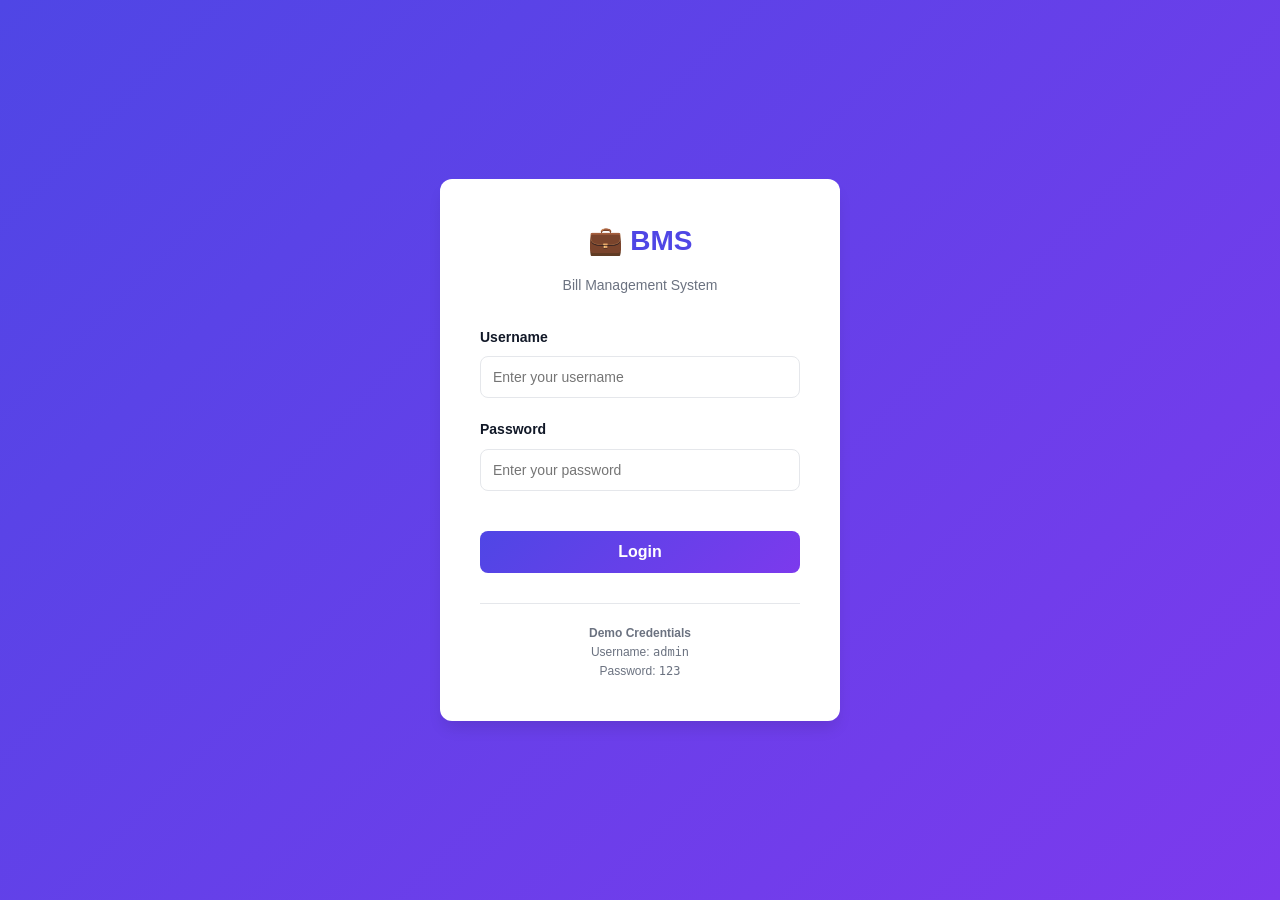
<file: index.html>
<!DOCTYPE html>
<html lang="en">
<head>
    <meta charset="UTF-8">
    <meta name="viewport" content="width=device-width, initial-scale=1.0">
    <title>Bill Management System - Login</title>
    <link rel="stylesheet" href="css/style.css">
</head>
<body>
    <!-- LOGIN CONTAINER -->
    <div class="login-container">
        <div class="login-card">
            <h1>💼 BMS</h1>
            <p class="subtitle">Bill Management System</p>
            
            <!-- ERROR MESSAGE -->
            <div id="errorMessage" class="error-message"></div>
            
            <!-- LOGIN FORM -->
            <form id="loginForm" onsubmit="handleLogin(event)">
                <div class="form-group">
                    <label for="username">Username</label>
                    <input type="text" id="username" placeholder="Enter your username" required>
                </div>
                
                <div class="form-group">
                    <label for="password">Password</label>
                    <input type="password" id="password" placeholder="Enter your password" required>
                </div>
                
                <button type="submit" class="login-btn">Login</button>
            </form>
            
            <!-- DEMO INFO -->
            <div style="margin-top: 30px; padding-top: 20px; border-top: 1px solid var(--border-color); text-align: center; font-size: 12px; color: var(--text-light);">
                <p><strong>Demo Credentials</strong></p>
                <p>Username: <code>admin</code></p>
                <p>Password: <code>123</code></p>
            </div>
        </div>
    </div>
    
    <script src="js/script.js"></script>
</body>
</html>
</file>
<file: css/style.css>
/* ========================================
   BILL MANAGEMENT SYSTEM - CSS
   Modern Responsive Design
   ======================================== */

/* ========================================
   ROOT VARIABLES
   ======================================== */
:root {
    --primary-color: #4f46e5;
    --secondary-color: #10b981;
    --danger-color: #ef4444;
    --warning-color: #f59e0b;
    --dark-color: #1f2937;
    --light-color: #f3f4f6;
    --border-color: #e5e7eb;
    --text-dark: #111827;
    --text-light: #6b7280;
    --shadow: 0 1px 3px 0 rgba(0, 0, 0, 0.1);
    --shadow-lg: 0 10px 15px -3px rgba(0, 0, 0, 0.1);
}

/* ========================================
   GLOBAL STYLES
   ======================================== */
* {
    margin: 0;
    padding: 0;
    box-sizing: border-box;
}

html, body {
    height: 100%;
    font-family: 'Segoe UI', Tahoma, Geneva, Verdana, sans-serif;
    background-color: var(--light-color);
    color: var(--text-dark);
    line-height: 1.6;
}

body {
    display: flex;
    flex-direction: column;
}

/* ========================================
   LOGIN PAGE STYLES
   ======================================== */
.login-container {
    display: flex;
    justify-content: center;
    align-items: center;
    min-height: 100vh;
    background: linear-gradient(135deg, var(--primary-color) 0%, #7c3aed 100%);
    padding: 20px;
}

.login-card {
    background: white;
    border-radius: 12px;
    box-shadow: var(--shadow-lg);
    padding: 40px;
    width: 100%;
    max-width: 400px;
}

.login-card h1 {
    text-align: center;
    color: var(--primary-color);
    margin-bottom: 10px;
    font-size: 28px;
    font-weight: 700;
}

.login-card .subtitle {
    text-align: center;
    color: var(--text-light);
    margin-bottom: 30px;
    font-size: 14px;
}

.form-group {
    margin-bottom: 20px;
}

.form-group label {
    display: block;
    margin-bottom: 8px;
    color: var(--text-dark);
    font-weight: 600;
    font-size: 14px;
}

.form-group input,
.form-group select {
    width: 100%;
    padding: 12px;
    border: 1px solid var(--border-color);
    border-radius: 8px;
    font-size: 14px;
    font-family: inherit;
    transition: all 0.3s ease;
}

.form-group input:focus,
.form-group select:focus {
    outline: none;
    border-color: var(--primary-color);
    box-shadow: 0 0 0 3px rgba(79, 70, 229, 0.1);
}

.error-message {
    color: var(--danger-color);
    font-size: 13px;
    margin-top: 5px;
    display: none;
}

.error-message.show {
    display: block;
}

.login-btn {
    width: 100%;
    padding: 12px;
    background: linear-gradient(135deg, var(--primary-color) 0%, #7c3aed 100%);
    color: white;
    border: none;
    border-radius: 8px;
    font-size: 16px;
    font-weight: 600;
    cursor: pointer;
    transition: all 0.3s ease;
    margin-top: 20px;
}

.login-btn:hover {
    transform: translateY(-2px);
    box-shadow: var(--shadow-lg);
}

/* ========================================
   MAIN LAYOUT - SIDEBAR + CONTENT
   ======================================== */
.main-layout {
    display: flex;
    height: 100vh;
    overflow: hidden;
}

/* SIDEBAR */
.sidebar {
    width: 260px;
    background: linear-gradient(180deg, var(--dark-color) 0%, #111827 100%);
    color: white;
    padding: 20px 0;
    overflow-y: auto;
    position: fixed;
    height: 100vh;
    left: 0;
    top: 0;
    box-shadow: 2px 0 8px rgba(0, 0, 0, 0.1);
    z-index: 100;
}

.sidebar-header {
    padding: 20px;
    border-bottom: 1px solid rgba(255, 255, 255, 0.1);
    text-align: center;
}

.sidebar-header h2 {
    font-size: 18px;
    font-weight: 700;
    margin: 0;
    color: var(--primary-color);
}

.sidebar-header p {
    font-size: 12px;
    color: rgba(255, 255, 255, 0.7);
    margin-top: 5px;
}

.sidebar-nav {
    list-style: none;
    padding: 20px 0;
}

.sidebar-nav li {
    margin: 0;
}

.sidebar-nav a {
    display: flex;
    align-items: center;
    padding: 15px 20px;
    color: rgba(255, 255, 255, 0.8);
    text-decoration: none;
    transition: all 0.3s ease;
    font-size: 14px;
    font-weight: 500;
}

.sidebar-nav a:hover,
.sidebar-nav a.active {
    background-color: rgba(79, 70, 229, 0.2);
    color: var(--primary-color);
    padding-left: 25px;
}

.sidebar-nav a .icon {
    margin-right: 12px;
    font-size: 18px;
    min-width: 20px;
}

.user-logout {
    position: absolute;
    bottom: 20px;
    left: 20px;
    right: 20px;
}

.logout-btn {
    width: 100%;
    padding: 12px;
    background-color: rgba(239, 68, 68, 0.2);
    color: #fca5a5;
    border: 1px solid #fca5a5;
    border-radius: 8px;
    cursor: pointer;
    font-weight: 600;
    transition: all 0.3s ease;
    font-size: 14px;
}

.logout-btn:hover {
    background-color: rgba(239, 68, 68, 0.3);
    color: white;
}

/* MAIN CONTENT */
.main-content {
    margin-left: 260px;
    flex: 1;
    display: flex;
    flex-direction: column;
    overflow: hidden;
}

.navbar {
    background: white;
    padding: 20px 30px;
    box-shadow: var(--shadow);
    border-bottom: 1px solid var(--border-color);
    display: flex;
    justify-content: space-between;
    align-items: center;
}

.navbar h1 {
    font-size: 22px;
    color: var(--text-dark);
    margin: 0;
    font-weight: 700;
}

.user-info {
    display: flex;
    align-items: center;
    gap: 15px;
    font-size: 14px;
}

.user-avatar {
    width: 40px;
    height: 40px;
    border-radius: 50%;
    background: var(--primary-color);
    color: white;
    display: flex;
    align-items: center;
    justify-content: center;
    font-weight: 700;
}

.content-area {
    flex: 1;
    overflow-y: auto;
    background-color: var(--light-color);
    padding: 30px;
}

/* ========================================
   DASHBOARD STYLES
   ======================================== */
.dashboard-grid {
    display: grid;
    grid-template-columns: repeat(auto-fit, minmax(250px, 1fr));
    gap: 20px;
    margin-bottom: 30px;
}

.stat-card {
    background: white;
    padding: 25px;
    border-radius: 12px;
    box-shadow: var(--shadow);
    transition: all 0.3s ease;
    border-left: 4px solid var(--primary-color);
    display: flex;
    justify-content: space-between;
    align-items: center;
}

.stat-card:hover {
    transform: translateY(-5px);
    box-shadow: var(--shadow-lg);
}

.stat-card.customers {
    border-left-color: var(--secondary-color);
}

.stat-card.bills {
    border-left-color: var(--warning-color);
}

.stat-card.products {
    border-left-color: #3b82f6;
}

.stat-content h3 {
    font-size: 12px;
    color: var(--text-light);
    margin: 0 0 10px 0;
    font-weight: 600;
    text-transform: uppercase;
}

.stat-content .number {
    font-size: 28px;
    font-weight: 700;
    color: var(--text-dark);
}

.stat-icon {
    font-size: 40px;
    opacity: 0.1;
    text-align: center;
    width: 60px;
}

/* ========================================
   TABLE STYLES
   ======================================== */
.section-title {
    font-size: 20px;
    font-weight: 700;
    color: var(--text-dark);
    margin-bottom: 20px;
    margin-top: 30px;
}

.table-container {
    background: white;
    border-radius: 12px;
    box-shadow: var(--shadow);
    overflow: hidden;
    margin-bottom: 30px;
}

.table-responsive {
    overflow-x: auto;
}

table {
    width: 100%;
    border-collapse: collapse;
}

thead {
    background-color: var(--light-color);
    border-bottom: 2px solid var(--border-color);
}

th {
    padding: 15px;
    text-align: left;
    font-weight: 600;
    color: var(--text-dark);
    font-size: 13px;
    text-transform: uppercase;
}

td {
    padding: 15px;
    border-bottom: 1px solid var(--border-color);
    font-size: 14px;
}

tbody tr:hover {
    background-color: var(--light-color);
}

tbody tr:last-child td {
    border-bottom: none;
}

.empty-state {
    text-align: center;
    padding: 60px 20px;
    color: var(--text-light);
}

.empty-state h3 {
    font-size: 18px;
    color: var(--text-dark);
    margin: 0 0 10px 0;
}

/* ========================================
   FORM STYLES
   ======================================== */
.form-container {
    background: white;
    padding: 30px;
    border-radius: 12px;
    box-shadow: var(--shadow);
    max-width: 700px;
}

.form-row {
    display: grid;
    grid-template-columns: repeat(auto-fit, minmax(250px, 1fr));
    gap: 20px;
    margin-bottom: 20px;
}

.form-group textarea {
    width: 100%;
    padding: 12px;
    border: 1px solid var(--border-color);
    border-radius: 8px;
    font-size: 14px;
    font-family: inherit;
    resize: vertical;
    min-height: 100px;
    transition: all 0.3s ease;
}

.form-group textarea:focus {
    outline: none;
    border-color: var(--primary-color);
    box-shadow: 0 0 0 3px rgba(79, 70, 229, 0.1);
}

/* ========================================
   BUTTON STYLES
   ======================================== */
.btn {
    padding: 12px 24px;
    border: none;
    border-radius: 8px;
    font-size: 14px;
    font-weight: 600;
    cursor: pointer;
    transition: all 0.3s ease;
    display: inline-flex;
    align-items: center;
    gap: 8px;
    text-decoration: none;
}

.btn-primary {
    background: linear-gradient(135deg, var(--primary-color) 0%, #7c3aed 100%);
    color: white;
}

.btn-primary:hover {
    transform: translateY(-2px);
    box-shadow: var(--shadow-lg);
}

.btn-secondary {
    background-color: var(--secondary-color);
    color: white;
}

.btn-secondary:hover {
    background-color: #059669;
}

.btn-danger {
    background-color: var(--danger-color);
    color: white;
}

.btn-danger:hover {
    background-color: #dc2626;
}

.btn-sm {
    padding: 6px 12px;
    font-size: 12px;
}

.btn-block {
    width: 100%;
    justify-content: center;
    margin-top: 20px;
}

.action-buttons {
    display: flex;
    gap: 8px;
    flex-wrap: wrap;
}

.btn-edit,
.btn-delete,
.btn-view {
    padding: 6px 12px;
    font-size: 12px;
    border: none;
    border-radius: 6px;
    cursor: pointer;
    transition: all 0.2s ease;
    color: white;
    font-weight: 600;
}

.btn-edit {
    background-color: #3b82f6;
}

.btn-edit:hover {
    background-color: #2563eb;
}

.btn-delete {
    background-color: var(--danger-color);
}

.btn-delete:hover {
    background-color: #dc2626;
}

.btn-view {
    background-color: var(--secondary-color);
}

.btn-view:hover {
    background-color: #059669;
}

/* ========================================
   GENERATE BILL PAGE
   ======================================== */
.bill-generation-container {
    display: grid;
    grid-template-columns: 1fr 1fr;
    gap: 30px;
}

.bill-form-section,
.bill-preview-section {
    background: white;
    padding: 25px;
    border-radius: 12px;
    box-shadow: var(--shadow);
}

.bill-items-list {
    margin: 20px 0;
    max-height: 300px;
    overflow-y: auto;
}

.bill-item {
    display: grid;
    grid-template-columns: 1fr 1fr 1fr auto;
    gap: 10px;
    align-items: center;
    padding: 12px;
    background-color: var(--light-color);
    border-radius: 8px;
    margin-bottom: 10px;
}

.bill-item-remove {
    background-color: var(--danger-color);
    color: white;
    border: none;
    border-radius: 4px;
    padding: 6px 10px;
    cursor: pointer;
    font-size: 12px;
}

.bill-item-remove:hover {
    background-color: #dc2626;
}

.bill-summary {
    background-color: var(--light-color);
    padding: 20px;
    border-radius: 8px;
    margin-top: 20px;
}

.bill-summary-row {
    display: flex;
    justify-content: space-between;
    margin-bottom: 12px;
    font-size: 14px;
}

.bill-summary-row.total {
    border-top: 2px solid var(--border-color);
    padding-top: 12px;
    font-size: 18px;
    font-weight: 700;
    color: var(--primary-color);
}

.bill-preview {
    border: 2px dashed var(--border-color);
    padding: 20px;
    border-radius: 8px;
    background-color: white;
    min-height: 400px;
    font-family: 'Courier New', monospace;
    overflow-y: auto;
}

.bill-preview-content {
    padding: 20px;
    text-align: center;
    font-size: 14px;
    line-height: 1.8;
}

.bill-header {
    border-bottom: 2px solid var(--border-color);
    padding-bottom: 15px;
    margin-bottom: 15px;
}

.bill-header h3 {
    margin: 0;
    font-size: 18px;
}

.bill-info {
    text-align: left;
    margin: 15px 0;
    font-size: 13px;
}

.bill-items-preview {
    text-align: left;
    margin: 20px 0;
    border-top: 1px solid var(--border-color);
    border-bottom: 1px solid var(--border-color);
    padding: 15px 0;
}

.bill-item-row {
    display: flex;
    justify-content: space-between;
    padding: 8px 0;
    font-size: 13px;
}

.bill-total-section {
    text-align: right;
    margin-top: 15px;
}

.bill-total {
    font-size: 18px;
    font-weight: 700;
    color: var(--primary-color);
}

/* ========================================
   ALERT MESSAGES
   ======================================== */
.alert {
    padding: 15px;
    border-radius: 8px;
    margin-bottom: 20px;
    display: flex;
    align-items: center;
    gap: 12px;
    display: none;
}

.alert.show {
    display: flex;
}

.alert-success {
    background-color: #dcfce7;
    color: #166534;
    border: 1px solid #bbf7d0;
}

.alert-danger {
    background-color: #fee2e2;
    color: #991b1b;
    border: 1px solid #fecaca;
}

/* ========================================
   RESPONSIVE DESIGN
   ======================================== */
@media (max-width: 768px) {
    .sidebar {
        width: 200px;
    }

    .main-content {
        margin-left: 200px;
    }

    .content-area {
        padding: 20px;
    }

    .navbar {
        flex-direction: column;
        gap: 15px;
        text-align: center;
    }

    .dashboard-grid {
        grid-template-columns: 1fr;
    }

    .form-row {
        grid-template-columns: 1fr;
    }

    .bill-generation-container {
        grid-template-columns: 1fr;
    }

    th, td {
        padding: 10px;
        font-size: 12px;
    }

    .action-buttons {
        flex-direction: column;
    }

    .btn-edit, .btn-delete, .btn-view {
        width: 100%;
        justify-content: center;
    }
}

@media (max-width: 480px) {
    .sidebar {
        width: 180px;
    }

    .main-content {
        margin-left: 180px;
    }

    .navbar h1 {
        font-size: 18px;
    }

    .stat-card {
        flex-direction: column;
        text-align: center;
    }

    .stat-icon {
        opacity: 0.3;
        width: 100%;
        font-size: 50px;
        margin-top: 10px;
    }

    .form-container {
        padding: 20px;
    }

    .bill-item {
        grid-template-columns: 1fr;
    }
}

/* ========================================
   UTILITY CLASSES
   ======================================== */
.text-center {
    text-align: center;
}

.text-right {
    text-align: right;
}

.text-muted {
    color: var(--text-light);
}

.mt-20 {
    margin-top: 20px;
}

.mb-20 {
    margin-bottom: 20px;
}

.hidden {
    display: none !important;
}

/* Print styles */
@media print {
    .sidebar, .navbar, .btn, .form-container {
        display: none;
    }

    .main-content {
        margin-left: 0;
    }

    .main-layout {
        display: block;
    }
}
</file>
